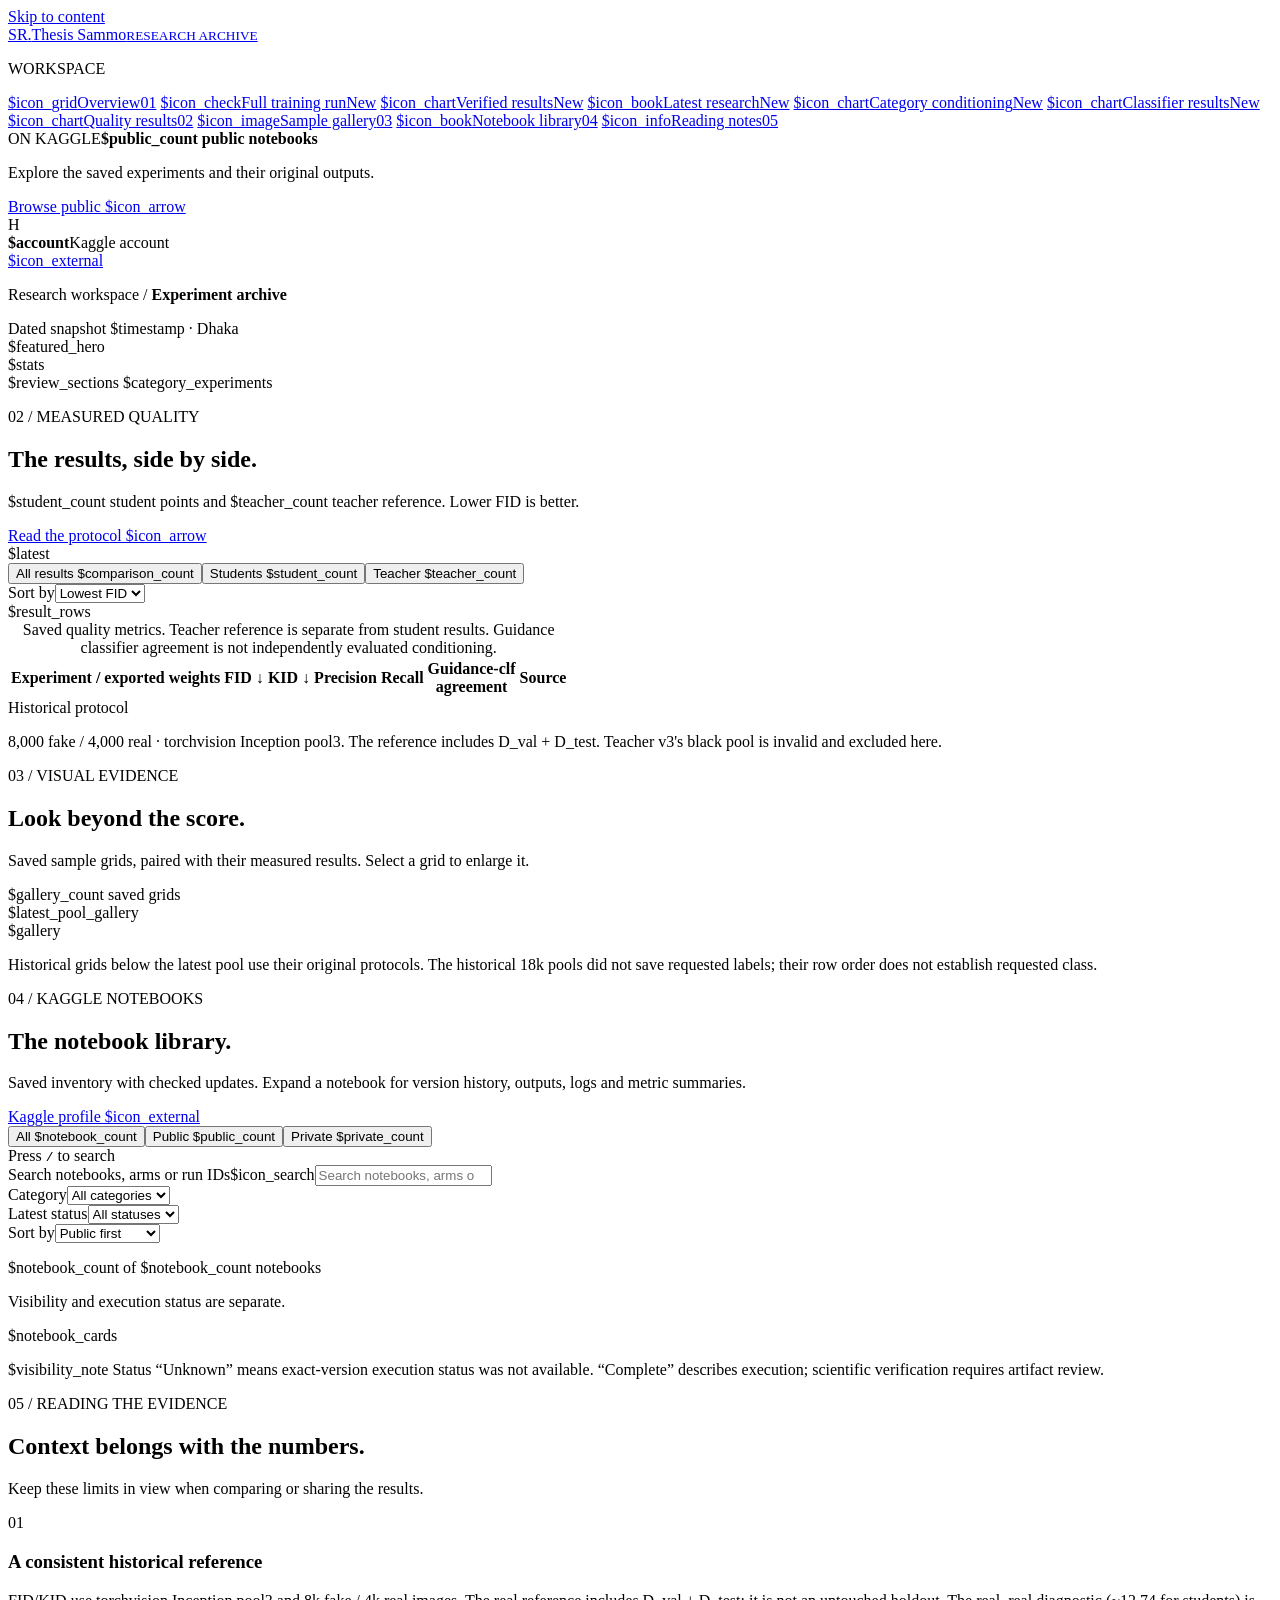
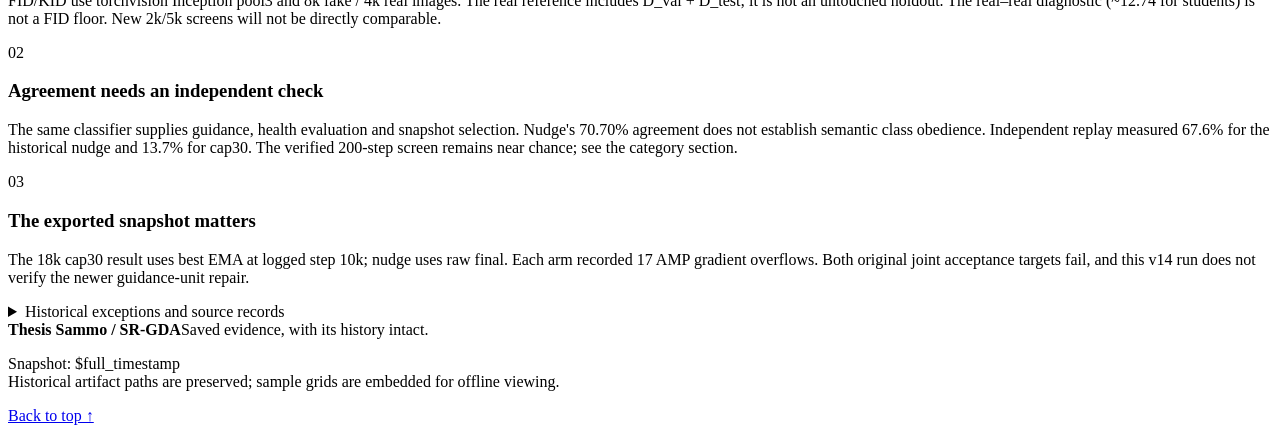
<file: kaggle_archive_assets/layout.html>
<!doctype html>
<html lang="en">
<head>
  <meta charset="utf-8">
  <meta name="viewport" content="width=device-width, initial-scale=1">
  <meta name="description" content="Verified full CIFAR-10 training run: six classifiers at 26,400 updates. Uniform augmentation 96.73% versus real-only 96.20% validation ensemble accuracy, with original evidence.">
  <meta name="theme-color" content="#152f2a">
  <title>SR-GDA · Experiment archive</title>
  <style>$stylesheet</style>
</head>
<body>
  <a class="skip-link" href="#main">Skip to content</a>
  <aside class="rail" aria-label="Archive navigation">
    <a class="brand" href="#overview"><span class="brand-mark">SR<span>.</span></span><span class="brand-name">Thesis Sammo<small>RESEARCH ARCHIVE</small></span></a>
    <div class="rail-divider"></div>
    <p class="rail-label">WORKSPACE</p>
    <nav class="rail-nav" aria-label="Sections">
      <a class="active" href="#overview" aria-current="location">$icon_grid<span>Overview</span><span class="nav-number">01</span></a>
      <a href="#integrated-full-run">$icon_check<span>Full training run</span><span class="nav-number">New</span></a>
      <a href="#best">$icon_chart<span>Verified results</span><span class="nav-number">New</span></a>
      <a href="#research">$icon_book<span>Latest research</span><span class="nav-number">New</span></a>
      <a href="#conditioning">$icon_chart<span>Category conditioning</span><span class="nav-number">New</span></a>
      <a href="#downstream">$icon_chart<span>Classifier results</span><span class="nav-number">New</span></a>
      <a href="#results">$icon_chart<span>Quality results</span><span class="nav-number">02</span></a>
      <a href="#samples">$icon_image<span>Sample gallery</span><span class="nav-number">03</span></a>
      <a href="#notebooks">$icon_book<span>Notebook library</span><span class="nav-number">04</span></a>
      <a href="#notes">$icon_info<span>Reading notes</span><span class="nav-number">05</span></a>
    </nav>
    <div class="rail-note"><span class="rail-note-label">ON KAGGLE</span><strong>$public_count public notebooks</strong><p>Explore the saved experiments and their original outputs.</p><a href="#notebooks" data-public-shortcut>Browse public $icon_arrow</a></div>
    <div class="rail-footer"><span class="account-avatar" aria-hidden="true">H</span><div><strong>$account</strong><span>Kaggle account</span></div><a href="https://www.kaggle.com/$account/code" target="_blank" rel="noopener" aria-label="Open $account on Kaggle">$icon_external</a></div>
  </aside>

  <div class="workspace">
    <header class="topbar"><p class="breadcrumb">Research workspace <span>/</span> <strong>Experiment archive</strong></p><div class="snapshot"><span class="snapshot-dot" aria-hidden="true"></span><span>Dated snapshot <time>$timestamp</time> · Dhaka</span></div></header>
    <main id="main" tabindex="-1">
      <section id="overview" class="overview" aria-labelledby="overview-title">
        $featured_hero
        <div class="stats" aria-label="Inventory summary">$stats</div>
      </section>

      $review_sections

      $category_experiments

      <section id="results" class="archive-section" aria-labelledby="results-title">
        <div class="section-heading"><div><p class="eyebrow">02 / MEASURED QUALITY</p><h2 id="results-title">The results, side by side.</h2><p>$student_count student points and $teacher_count teacher reference. Lower FID is better.</p></div><a class="section-link" href="#notes">Read the protocol $icon_arrow</a></div>
        $latest
        <div class="comparison-panel">
          <div class="comparison-controls"><div class="segmented" role="group" aria-label="Filter comparison results"><button type="button" class="selected" data-result-kind="all" aria-pressed="true">All results <span>$comparison_count</span></button><button type="button" data-result-kind="student" aria-pressed="false">Students <span>$student_count</span></button><button type="button" data-result-kind="teacher" aria-pressed="false">Teacher <span>$teacher_count</span></button></div><div class="sort-control"><label for="result-sort">Sort by</label><select id="result-sort"><option value="fid">Lowest FID</option><option value="name">Name A–Z</option></select></div></div>
          <div class="table-scroll" tabindex="0" role="region" aria-label="Quality comparison table, scroll horizontally on small screens">
            <table class="comparison-table"><caption class="sr-only">Saved quality metrics. Teacher reference is separate from student results. Guidance classifier agreement is not independently evaluated conditioning.</caption><thead><tr><th scope="col">Experiment / exported weights</th><th scope="col">FID ↓</th><th scope="col">KID ↓</th><th scope="col">Precision</th><th scope="col">Recall</th><th scope="col">Guidance-clf<br>agreement</th><th scope="col">Source</th></tr></thead><tbody>$result_rows</tbody></table>
          </div>
          <div class="table-footnote"><span class="protocol-tag">Historical protocol</span><p>8,000 fake / 4,000 real · torchvision Inception pool3. The reference includes D_val + D_test. Teacher v3's black pool is invalid and excluded here.</p></div>
        </div>
      </section>

      <section id="samples" class="archive-section" aria-labelledby="samples-title">
        <div class="section-heading"><div><p class="eyebrow">03 / VISUAL EVIDENCE</p><h2 id="samples-title">Look beyond the score.</h2><p>Saved sample grids, paired with their measured results. Select a grid to enlarge it.</p></div><span class="section-count">$gallery_count saved grids</span></div>
        $latest_pool_gallery
        <div class="sample-gallery">$gallery</div>
        <p class="gallery-note">Historical grids below the latest pool use their original protocols. The historical 18k pools did not save requested labels; their row order does not establish requested class.</p>
      </section>

      <section id="notebooks" class="archive-section" aria-labelledby="notebooks-title">
        <div class="section-heading"><div><p class="eyebrow">04 / KAGGLE NOTEBOOKS</p><h2 id="notebooks-title">The notebook library.</h2><p>Saved inventory with checked updates. Expand a notebook for version history, outputs, logs and metric summaries.</p></div><a class="section-link" href="https://www.kaggle.com/$account/code" target="_blank" rel="noopener">Kaggle profile $icon_external</a></div>
        <div class="library-toolbar"><div class="library-toolbar-top"><div class="segmented visibility-tabs" role="group" aria-label="Filter notebook visibility"><button type="button" class="selected" data-visibility-filter="all" aria-pressed="true">All <span>$notebook_count</span></button><button type="button" data-visibility-filter="public" aria-pressed="false">Public <span>$public_count</span></button><button type="button" data-visibility-filter="private" aria-pressed="false">Private <span>$private_count</span></button></div><span class="search-hint">Press <kbd>/</kbd> to search</span></div>
          <div class="library-filters"><div class="search-field"><label for="search" class="sr-only">Search notebooks, arms or run IDs</label>$icon_search<input id="search" type="search" placeholder="Search notebooks, arms or run IDs…" autocomplete="off"></div><div class="filter-field"><label for="category">Category</label><select id="category"><option value="all">All categories</option><option value="training">Training</option><option value="evaluation">Evaluation</option><option value="diagnostic">Diagnostics</option><option value="draft">Drafts</option></select></div><div class="filter-field"><label for="status">Latest status</label><select id="status"><option value="all">All statuses</option><option value="COMPLETE">Complete</option><option value="ERROR">Error</option><option value="RUNNING">Running</option><option value="QUEUED">Queued</option><option value="UNKNOWN">Unknown</option><option value="DRAFT">Draft</option></select></div><div class="filter-field"><label for="notebook-sort">Sort by</label><select id="notebook-sort"><option value="public">Public first</option><option value="name">Name A–Z</option><option value="versions">Most versions</option></select></div></div>
        </div>
        <div class="library-caption"><p id="count" aria-live="polite">$notebook_count of $notebook_count notebooks</p><p>Visibility and execution status are separate.</p></div>
        <div class="notebook-grid">$notebook_cards</div>
        <div id="empty" class="empty-state" hidden>$icon_search<h3>No notebooks match.</h3><p>Try another name or clear the filters to see the full archive.</p><button type="button" class="button secondary" data-reset-filters>Clear filters</button></div>
        <p class="access-note">$visibility_note Status “Unknown” means exact-version execution status was not available. “Complete” describes execution; scientific verification requires artifact review.</p>
      </section>

      <section id="notes" class="archive-section notes-section" aria-labelledby="notes-title">
        <div class="section-heading"><div><p class="eyebrow">05 / READING THE EVIDENCE</p><h2 id="notes-title">Context belongs with the numbers.</h2><p>Keep these limits in view when comparing or sharing the results.</p></div></div>
        <div class="reading-grid"><article><span class="note-number">01</span><h3>A consistent historical reference</h3><p>FID/KID use torchvision Inception pool3 and 8k fake / 4k real images. The real reference includes D_val + D_test; it is not an untouched holdout. The real–real diagnostic (~12.74 for students) is not a FID floor. New 2k/5k screens will not be directly comparable.</p></article><article><span class="note-number">02</span><h3>Agreement needs an independent check</h3><p>The same classifier supplies guidance, health evaluation and snapshot selection. Nudge's 70.70% agreement does not establish semantic class obedience. Independent replay measured 67.6% for the historical nudge and 13.7% for cap30. The verified 200-step screen remains near chance; see the category section.</p></article><article><span class="note-number">03</span><h3>The exported snapshot matters</h3><p>The 18k cap30 result uses best EMA at logged step 10k; nudge uses raw final. Each arm recorded 17 AMP gradient overflows. Both original joint acceptance targets fail, and this v14 run does not verify the newer guidance-unit repair.</p></article></div>
        <details class="additional-notes"><summary>Historical exceptions and source records</summary><p>Teacher v3 is an invalid black-pool result; repaired conditional EDM v4 (FID 10.36) is a different teacher, not a student improvement. The extra smoke v2 was created by a sharing save and failed; smoke v1 remains the original result. All versions remain linked in the library.</p><p><a href="../instructions/runs/2026-10-23_twogpu_v2_361340540.md" target="_blank" rel="noopener">18k experiment evidence</a> · <a href="../instructions/runs/2026-10-23_initial_handoff.md" target="_blank" rel="noopener">Historical result evidence</a> · <a href="kaggle_runs_inventory.json" target="_blank" rel="noopener">Inventory JSON</a></p><p>$other_account</p></details>
      </section>
      <footer class="page-footer"><div><strong>Thesis Sammo / SR-GDA</strong><span>Saved evidence, with its history intact.</span></div><p>Snapshot: $full_timestamp<br>Historical artifact paths are preserved; sample grids are embedded for offline viewing.</p><a href="#overview">Back to top ↑</a></footer>
    </main>
  </div>

  <dialog id="sample-viewer" aria-labelledby="viewer-title" aria-describedby="viewer-subtitle">
    <div class="viewer-header"><div><p class="eyebrow">SAVED SAMPLE GRID</p><h2 id="viewer-title">Sample images</h2><p id="viewer-subtitle"></p></div><button type="button" class="icon-button" id="viewer-close" aria-label="Close sample viewer">$icon_close</button></div>
    <div class="viewer-image-wrap"><img id="viewer-image" alt=""></div>
    <div class="viewer-footer"><div class="viewer-pagination"><button type="button" class="icon-button" id="viewer-previous" aria-label="Previous sample">←</button><span id="viewer-count" aria-live="polite"></span><button type="button" class="icon-button" id="viewer-next" aria-label="Next sample">→</button></div><div class="viewer-links"><a id="viewer-run" class="small-link" target="_blank" rel="noopener">Original run $icon_external</a><a id="viewer-json" class="small-link" target="_blank" rel="noopener">Saved metric summary $icon_external</a></div></div>
    <p class="viewer-note">These are saved outputs. Grid row order does not establish requested class.</p>
  </dialog>
  <script>$script</script>
</body>
</html>
</file>
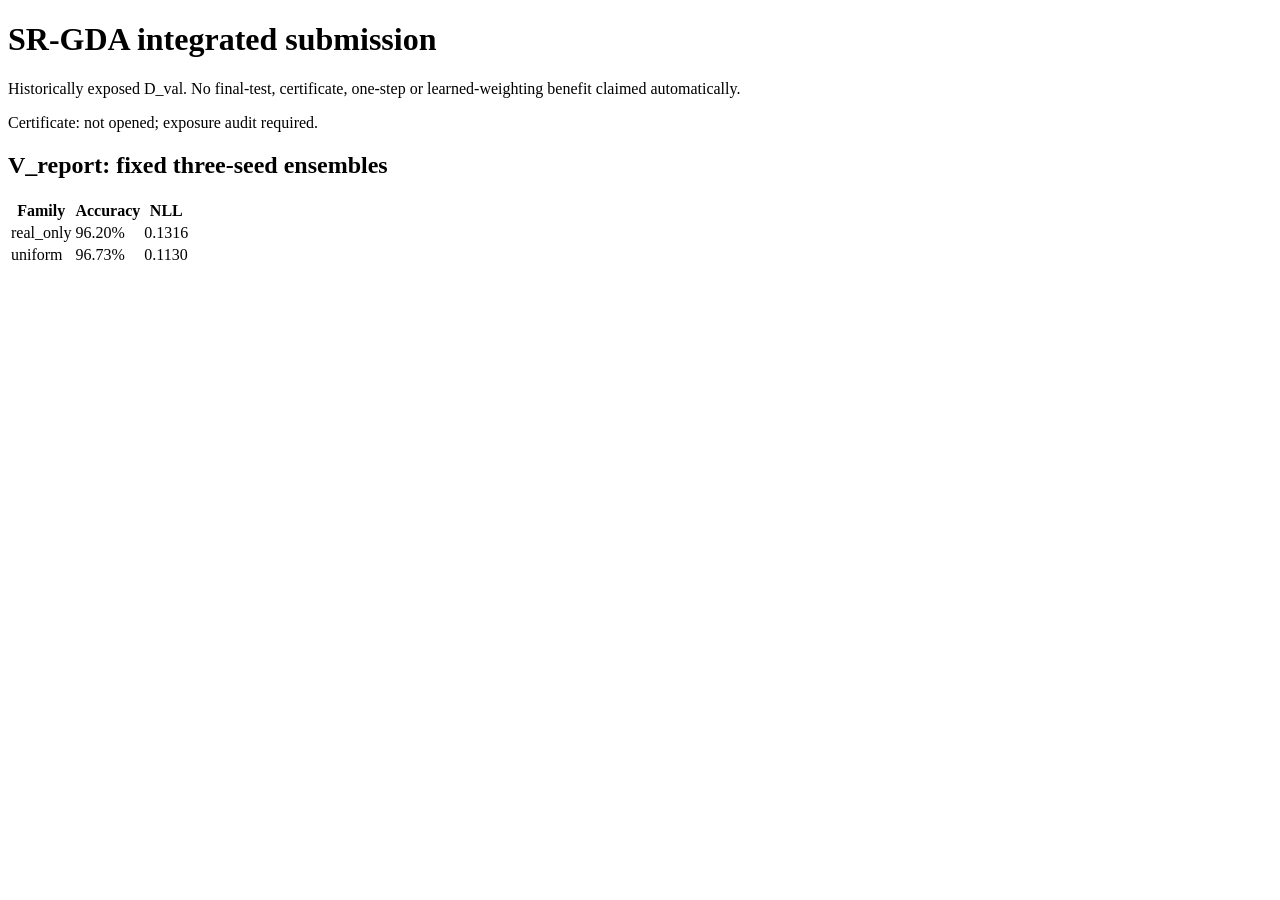
<file: runs/2026-10-27_integrated_full26400/report.html>
<!doctype html><html lang="en"><meta charset="utf-8"><title>SR-GDA integrated report</title><body><h1>SR-GDA integrated submission</h1><p>Historically exposed D_val. No final-test, certificate, one-step or learned-weighting benefit claimed automatically.</p><p>Certificate: not opened; exposure audit required.</p><h2>V_report: fixed three-seed ensembles</h2><table><tr><th>Family</th><th>Accuracy</th><th>NLL</th></tr><tr><td>real_only</td><td>96.20%</td><td>0.1316</td></tr><tr><td>uniform</td><td>96.73%</td><td>0.1130</td></tr></table></body></html>
</file>
